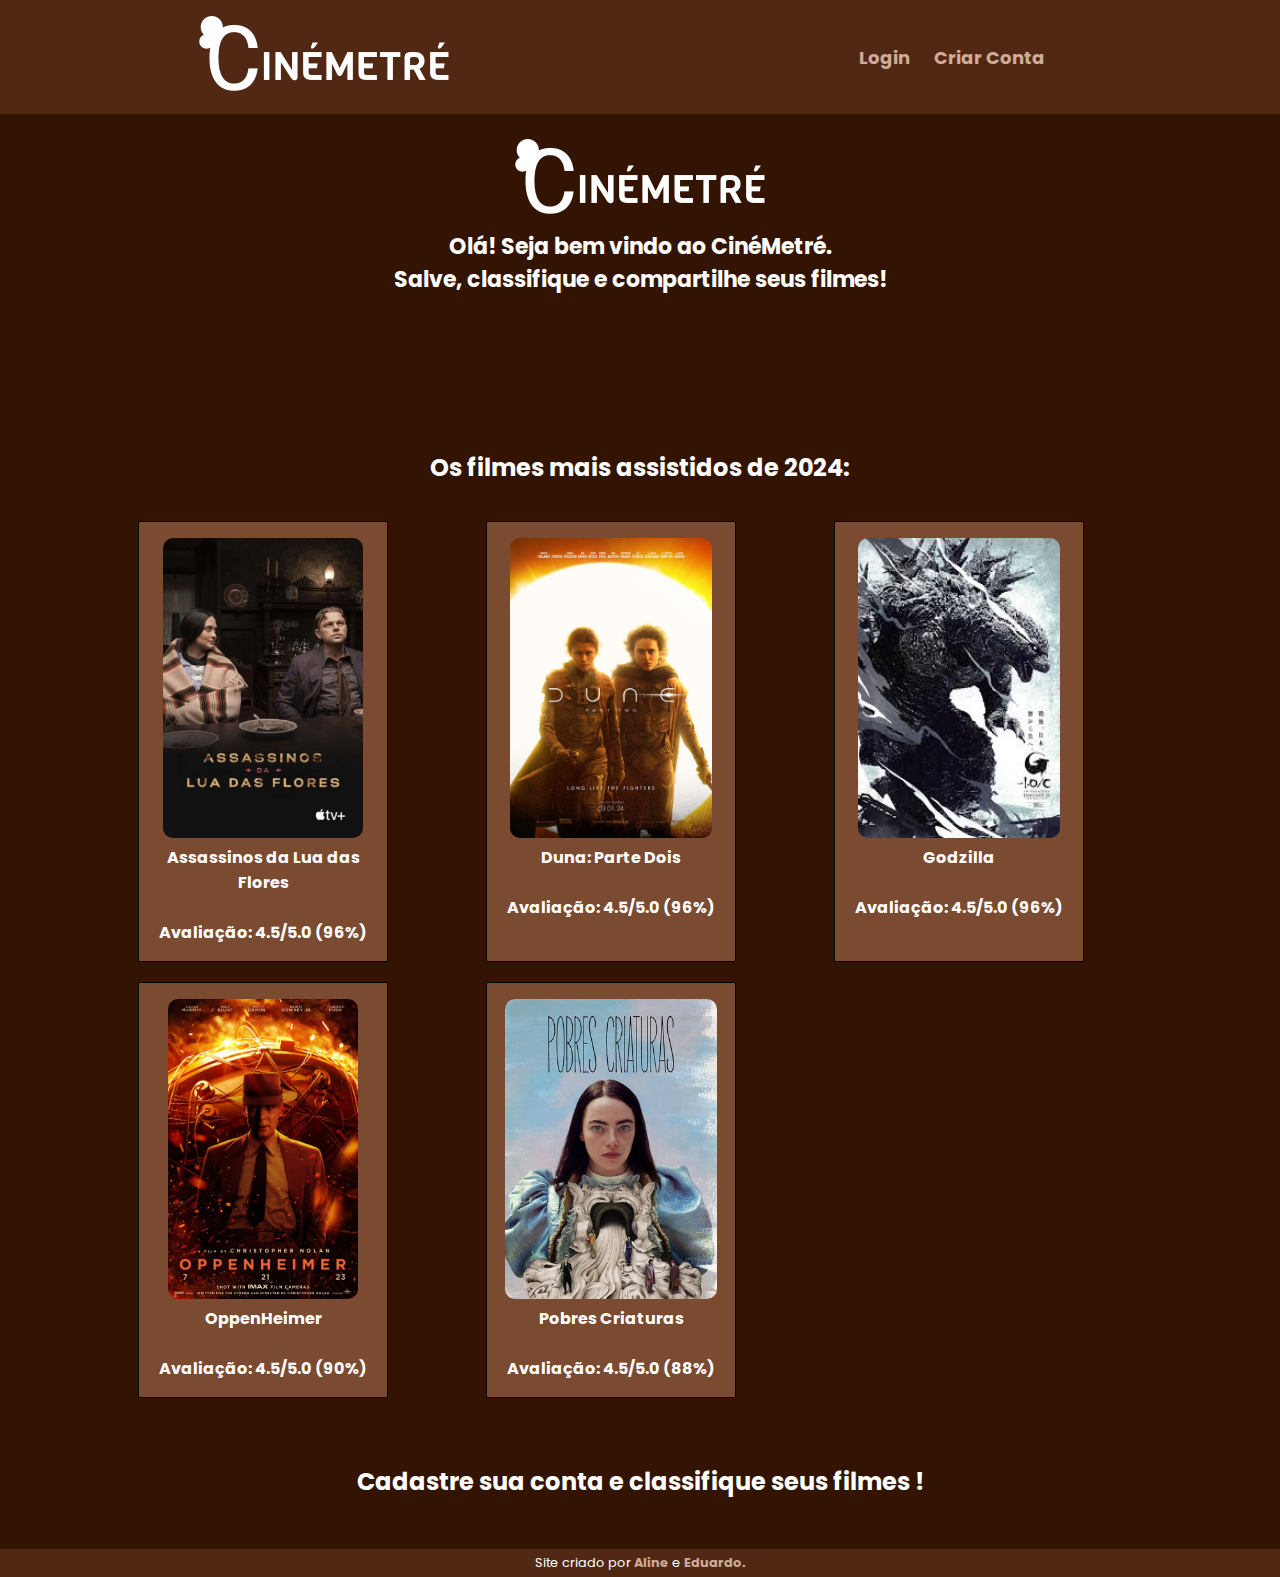
<file: index.html>
<!DOCTYPE html>
<html lang="pt-br">
  <head>
    <meta charset="UTF-8" />
    <meta name="viewport" content="width=device-width, initial-scale=1.0" />
    <title>Projeto - CinéMetré</title>
    <link rel="stylesheet" href="style.css" />
    <link
      rel="shortcut icon"
      href="./imagens/favicon.ico"
      type="image/x-icon"
    />
  </head>
  <body>
    <header class="header">
      <a href="./index.html"><img src="./imagens/CineMetre250Atualizado.png" alt="logoCinéMetré" />
      <nav class="nav-bar"></a>
        <ul>
          <li><a href="#" id="botaoLogin">Login</a></li>
          <li><a href="#" id="botaoCriarConta">Criar Conta</a></li>
          <li><p id="mensagemBoasVindas"></p></li>
        </ul>
      </nav>
    </header>

    <main>
      <section class="section-1">
        <img src="./imagens/CineMetre250Atualizado.png" alt="" />
        <h3>
          Olá! Seja bem vindo ao CinéMetré. <br />
          Salve, classifique e compartilhe seus filmes!
        </h3>
      </section>

      <section class="section-2">
        <h2>Os filmes mais assistidos de 2024:</h2>
        <div class="cards-wrapper">
          <div class="card">
            <img src="./imagens/Assassinos da Lua das Flores.jpg" alt="" />
            <p>Assassinos da Lua das Flores</p><br>
            <p>Avaliação: 4.5/5.0 (96%)</p>
          </div>
          <div class="card">
            <img src="./imagens/Duna .jpg" alt="" />
            <p>Duna: Parte Dois</p><br>
            <p>Avaliação: 4.5/5.0 (96%)</p>
          </div>
          <div class="card">
            <img src="./imagens/Godzilla.jpeg" alt="" />
            <p>Godzilla</p><br>
            <p>Avaliação: 4.5/5.0 (96%)</p>
          </div>
          <div class="card">
            <img src="./imagens/oppenHeimer.webp" alt="" />
            <p>OppenHeimer</p><br>
            <p>Avaliação: 4.5/5.0 (90%)</p>
          </div>
          <div class="card">
            <img src="./imagens/pobreCriaturas.jpeg" alt="" />
            <p>Pobres Criaturas</p><br>
            <p>Avaliação: 4.5/5.0 (88%)</p>
          </div>
        </div>
      </section>

      <h2 class="tituloCadastro">Cadastre sua conta e classifique seus filmes !</h2>

    </main>

    <dialog id="criarConta">
      <form id="formCadastro">
        <h2>Criar conta</h2>
        <label for="nmCompleto"> Nome Completo:</label><br>
        <input type="text" name="nmCompleto" id="nmCompleto" required/><br/>
        <label for="emailCadastro"> Email: </label><br>
        <input
          type="text"
          name="emailCadastro"
          id="emailCadastro"
          required
        /><br/>
        <label for="dtNascimento">Data de Nascimento:</label><br>
        <input type="date" name="dtNascimento" id="dtNascimento" required/><br>
        <label for="telefone">Telefone:</label><br>
        <input
          type="number"
          name="telefone"
          id="telefone"
          placeholder="(99) 99999-9999"
          required
        /><br>
        <label for="senhaCadastro"> Senha:</label><br>
        <input
          type="password"
          name="senhaCadastro"
          id="senhaCadastro"
          required
        /><br/>

        <button type="button" id="btnFechar">Sair</button>
        <button type="submit">Cadastrar</button><br>
      </form>
    </dialog>

    <dialog id="login">
      <form id="formLogin">
        <h2>Login</h2>
        <label for="emailLogin"> E-mail:</label>
        <input type="text" name="emailLogin" id="emailLogin" /><br />
        <label for="senhaLogin"> Senha: </label>
        <input type="password" name="senhaLogin" id="senhaLogin" /><br />
        <button type="button" id="fecharLogin">Sair</button>
        <button type="submit">Entrar</button>
      </form>
    </dialog>
    <footer>
      <p>Site criado por <a href="https://www.linkedin.com/in/aline-matoso-0b919326a/" target="_blank" rel="noopener noreferrer">Aline</a> e <a href="https://www.linkedin.com/in/eduardo-moraes-81286b262/" target="_blank">Eduardo.</a></p>
    </footer>
    <script src="script.js"></script>
  </body>
</html>

<!--

NOMES: Aline Matoso de Lima // Eduardo de Araujo Felix de Moraes  

-->
</file>
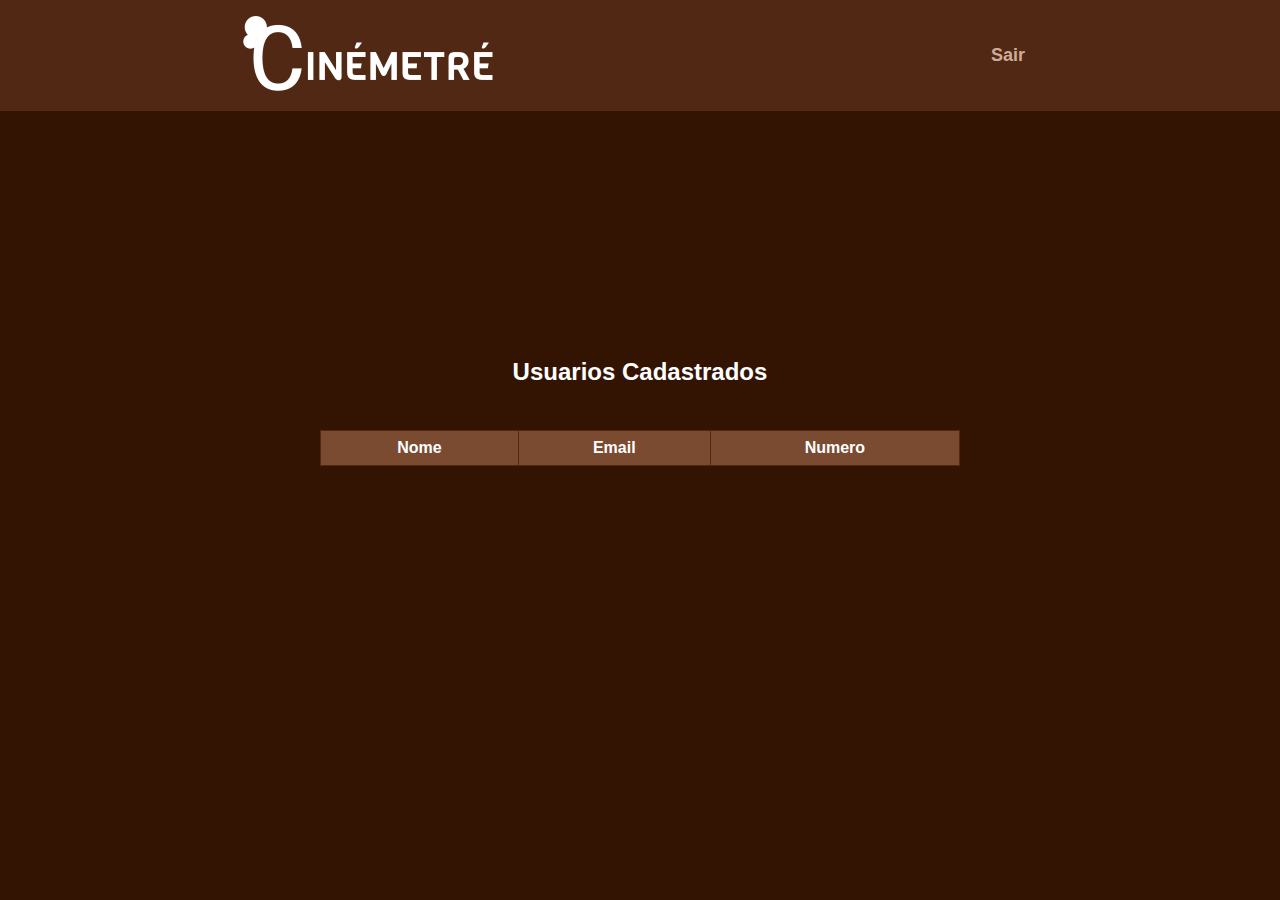
<file: admin/admin.html>
<!DOCTYPE html>
<html lang="pt-br">
<head>
    <meta charset="UTF-8">
    <meta name="viewport" content="width=device-width, initial-scale=1.0">
    <title>Document</title>
    <link rel="stylesheet" href="admin.css">
</head>
<body>
    <header class="header">
        <a href="../index.html"><img src="../imagens/CineMetre250Atualizado.png" alt="logoCinéMetré"/>
           <nav class="nav-bar">
             <ul>
               <li><a href="#" id="logout"> Sair</a></li>
             </ul>
           </nav>
         </header>
       <section class="listUsuario">
           <table id="formUsuario">
               <h2 class="tituloTabela">Usuarios Cadastrados</h2>
               <thead>
                   <tr>
                       <th class="nomeUsuario">Nome</th>
                       <th class="emailUsuario">Email</th>
                       <th class="numeroUsuario">Numero</th>
                   </tr>
               </thead>
               <tbody id="tabelaBody">
               </tbody>
           </table>
       </section>
       <script src="admin.js"></script>
</body>
</html>
</file>
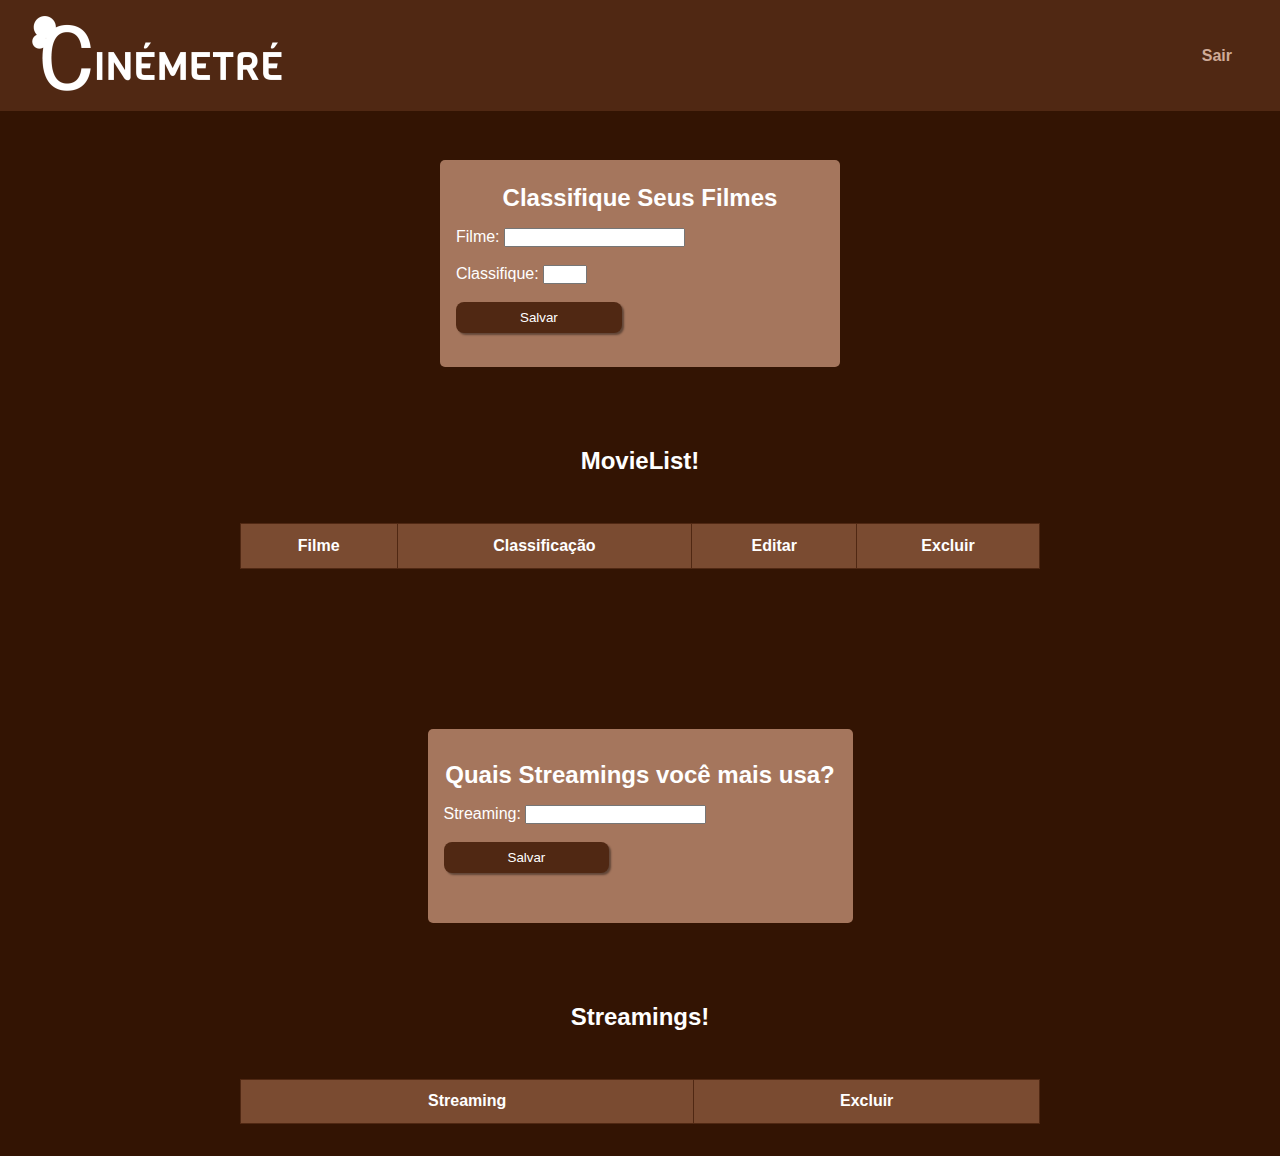
<file: movielist/formulario.html>
<!DOCTYPE html>
<html lang="pt-br">
<head>
   <meta charset="UTF-8">
   <meta name="viewport" content="width=device-width, initial-scale=1.0">
   <title>Monte sua MovieList</title>
   <link rel="stylesheet" href="styleForm.css" />
</head>
<body>
   <header class="header">
    <a href="../index.html"><img src="../imagens/CineMetre250Atualizado.png" alt="logoCinéMetré"/>
       <nav class="nav-bar">
         <ul>
          <li><a href="#" id="logout">Sair</a></li>
         </ul>
       </nav>
     </header>
   <section class="sessaoMovie-1">
       <form class="formMovie">
           <h2>Classifique Seus Filmes</h2>
           <label for="filme">Filme: </label>
           <input type="text" name="filme" id="filme" required> <br><br>
           <label for="classificacao">Classifique: </label>
           <input type="number" name="classificacao" id="classificacao" min="1" max="5" required><br><br>
           <button type="submit" class="botaoClassificacao">Salvar</button><br><br>
       </form>


       <table id="tabelaDeFilmes">
           <h2 class="tituloTabela">MovieList!</h2>
           <thead class="listaMovie">
               <tr>
                   <th class="colunaFilme">Filme</th>
                   <th class="colunaClassificacao">Classificação</th>
                   <th class="colunaEditar">Editar</th>
                   <th class="colunaExcluir">Excluir</th>
               </tr>
           </thead>
           <tbody>
           </tbody>
       </table>
   </section>

   <section class="classStreaming">
    <form class="formStreaming">
      <h2>Quais Streamings você mais usa?</h2>
      <label for="streaming">Streaming: </label>
      <input type="text" name="streaming" id="streaming" required> <br><br>
      <button type="submit" class="botaoStreaming">Salvar</button><br><br>
    </form>
    <table id="tabelaDeStreamings">
      <h2 class="tituloTabela">Streamings!</h2>
      <thead>
        <tr>
          <th class="colunaStreaming">Streaming</th>
          <th class="colunaDeletar">Excluir</th>
        </tr>
      </thead>
      <tbody>
      </tbody>
    </table>
  </section>
   <script src="scriptform.js"></script>
</body>
</html>
</file>
<file: style.css>
@charset "UTF-8";

@import url("https://fonts.googleapis.com/css2?family=Bebas+Neue&family=Poppins:ital,wght@0,100;0,200;0,300;0,400;0,500;0,600;0,700;0,800;0,900;1,100;1,200;1,300;1,400;1,500;1,600;1,700;1,800;1,900&display=swap");

:root {
  --cor0: #f9e8df;
  --cor1: #cfab98;
  --cor2: #a5765d;
  --cor3: #7a4b31;
  --cor4: #502813;
  --cor5: #331403;
}

* {
  font-family: "Poppins", sans-serif;
  padding: 0;
  margin: 0;
  box-sizing: border-box;
  text-decoration: none;
}
header {
  background-color: var(--cor4);
  display: flex;
  align-items: center;
  justify-content: space-around;
  padding: 1rem 0;
  width: 100%;
  position: fixed;
  z-index: 1000;
}

#mensagemBoasVindas{
  color: var(--cor1);
  font-size: 18px;
  font-weight: bold;
  display: flex;
  align-items: right;
}

body {
  background: var(--cor5);
  background-repeat: no-repeat;
}
ul {
  list-style-type: none;
}
.nav-bar ul {
  display: flex;
}
.nav-bar li {
  padding: 0 12px;
}

.nav-bar li a {
  color: var(--cor1);
  font-size: 18px;
  font-weight: bold;
  transition: ease-in 0.15s;
}

.nav-bar li a:hover {
  background-color: rgba(255, 255, 255, 0.4);
  transition: ease-out 0.15s;
  border-radius: 4px;
  padding: 6px 0;
}

h3 {
  color: white;
  font-size: 22px;
  text-align: center;
}
.section-1 {
  display: flex;
  align-items: center;
  justify-content: center;
  flex-direction: column;
  height: 50vh;
}

.section-1 h3 {
  padding: 1rem 0;
}

#login,
#criarConta {
  left: 50%;
  top: 50%;
  transform: translate(
    -50%,
    -50%
  );
}

dialog {
  background-color: var(--cor4);
  width: 40%;
  min-width: 300px;
  padding: 20px;
  padding-top: 10px;
  border: 0px;
  border-radius: 10px;
  box-shadow: 5px 5px 10px rgba(0, 0, 0, 0.5);
}

dialog button{ margin-top: 20px;}

dialog::backdrop{
    background-color: rgba(0, 0, 0, 0.6);
    backdrop-filter: blur(10px);
}

dialog p.erro{
  padding: 10px;
  background-color: rgb(255, 190, 190);
  color: rgb(86, 2, 2);
  text-align: center;
}

#login h2 {
  padding: 8px 0px;
}

#criarConta {
  width: 20%;
}

#formCadastro h2,
label {
  color: white;
}

#formLogin h2 {
  color: white;
}

input,
select,
textarea {
  width: 80%;
  padding: 10px;
  border: 1px solid #ccc;
  border-radius: 5px;
  margin: 5px;
}

button {
  background-color: var(--cor2);
  color: #fff;
  border: none;
  border-radius: 5px;
  padding: 10px 20px;
  margin: 10px;
  cursor: pointer;
}

button:hover {
  background-color: var(--cor3);
}

button[type="button"] {
  color: white;
  background-color: var(--cor2);
}
button[type="button"]:hover {
  background-color: var(--cor3);
}

dialog button {
  margin-top: 20px;
}

dialog::backdrop {
  background-color: rgba(0, 0, 0, 0.6);
  backdrop-filter: blur(10px);
}

.section-2 {
  padding: 0px 10%;
}

.section-2 h2 {
  color: white;
  padding-bottom: 20px;
  text-align: center;
}

.card {
  border: solid 1px;
  max-width: 250px;
  text-align: center;
  padding: 1rem 1rem;
  background-color: var(--cor3);
  margin: 0 10px;
  transition: transform 0.3s ease;
  cursor: pointer;
}

.card:hover {
  transform: scale(1.05);
  box-shadow: 0 4px 10px rgba(0, 0, 0, 0.2);
}

.card img {
  height: 300px;
  border-radius: 10px;
}

.card p {
  font-weight: bold;
  color: white;
}

.cards-wrapper {
  display: grid;
  justify-content: space-between;
  grid-template-columns: repeat(auto-fit, minmax(250px, 1fr));
  padding: 1rem 0;
  gap: 20px;
}

.tituloCadastro {
  color: white;
  text-align: center;
  margin: 50px;
}

footer {
  background-color: var(--cor4);
  color: white;
  text-align: center;
  font-size: 0.8rem;
  padding: 5px;
  width: 100%;
}

footer > p > a {
  color: var(--cor1);
  font-weight: bold;
  text-decoration: none;
}

footer > p > a:hover {
  background-color: var(--cor0);
  padding: 2px;
  border-radius: 2px;
  text-decoration: underline;
}
</file>
<file: admin/admin.css>
:root {
    --cor0: #f9e8df;
    --cor1: #cfab98;
    --cor2: #a5765d;
    --cor3: #7a4b31;
    --cor4: #502813;
    --cor5: #331403;
  }
  
  * {
    padding: 0;
    margin: 0;
    box-sizing: border-box;
    text-decoration: none;
    font-weight: bold;
    font-family: Arial, Helvetica, sans-serif;
  }
  
  header {
    background-color: var(--cor4);
    display: flex;
    align-items: center;
    justify-content: space-around;
    padding: 1rem 0;
    width: 100%;
    position: fixed;
  }
  
  body {
    background: var(--cor5);
    background-repeat: no-repeat;
  }
  ul {
    list-style-type: none;
  }
  .nav-bar ul {
    display: flex;
  }
  
  .nav-bar li {
    padding: 0 12px;
  }
  
  .nav-bar li a {
    color: var(--cor1);
    font-size: 18px;
    font-weight: bold;
    transition: ease-in 0.15s;
  }
  
  .nav-bar li a:hover {
    background-color: rgba(255, 255, 255, 0.4);
    transition: ease-out 0.15s;
    border-radius: 4px;
    padding: 6px 0.5px;
  }
  
  h2,
  label {
    color: white;
  }
  
  .listUsuario {
    display: flex;
    align-items: center;
    justify-content: center;
    flex-direction: column; 
    height: 800px;
    border-radius: 12px;
    box-shadow: rgba(255, 255, 255, 0.4);
  }
  
  .listUsuario button {
    background-color: var(--cor4);
    color: white;
    border: none;
    width: 45px;
    height: 20px;
    border-radius: 3px;
    box-shadow: 2px 2px 2px rgba(0, 0, 0, 0.411);
  }
  
  .listUsuario button:hover {
    background-color: var(--cor3);
    cursor: pointer;
  }
  
  .formUsuario {
    background-color: var(--cor2);
    width: 400px;
    font-weight: bold;
    border-radius: 5px;
    margin: 20px;
    padding: 0px 75px;
  }
  
  .listUsuario h2,
  label {
    padding: 4px;
  }
  
  .tituloTabela {
    margin: 20px;
  }
  
  th {
    background-color: var(--cor3);
  }
  
  table {
    background-color: var(--cor2);
    width: 50%;
    border-collapse: collapse;
    margin-top: 20px;
  }
  
  table th,
  table td {
    color: white;
    border: 1px solid var(--cor4);
    padding: 8px;
    text-align: center;
  }
</file>
<file: movielist/styleForm.css>
:root {
  --cor0: #f9e8df;
  --cor1: #cfab98;
  --cor2: #a5765d;
  --cor3: #7a4b31;
  --cor4: #502813;
  --cor5: #331403;
}

* {
  margin: 0;
  padding: 0;
  box-sizing: border-box;
}

body {
  background: var(--cor5);
  color: white;
  font-family: Arial, sans-serif;
}

header {
  background-color: var(--cor4);
  position: fixed;
  top: 0;
  width: 100%;
  z-index: 1000;
  display: flex;
  justify-content: space-between;
  align-items: center;
  padding: 1rem 2rem;
  color: var(--cor0);
}

#logout:hover {
  background-color: var(--cor2);
  padding: 4px 9px;
  border-radius: 4px;
  transition: ease 0.2s;
}

header h1 {
  font-size: 1.5rem;
}

.nav-bar ul {
  list-style: none;
  display: flex;
}

.nav-bar li {
  margin: 0 1rem;
}

.nav-bar a {
  color: var(--cor1);
  text-decoration: none;
  font-weight: bold;
  transition: 0.3s;
}

.nav-bar a:hover {
  color: var(--cor0);
}

main {
  padding-top: 80px;
}

.sessaoMovie-1 {
  margin: 2rem auto;
}

.formMovie {
  background: var(--cor2);
  margin: 10rem auto 5rem;
  border-radius: 5px;
  width: 90%;
  max-width: 400px;
  padding: 1.5rem 1rem;
}

.formMovie, h2 {
  padding-bottom: 1rem;
}

.tituloTabela,
h2 {
  text-align: center;
}

#tabelaDeFilmes {
  margin: 2rem auto;
  width: 90%;
  max-width: 800px;
  border-collapse: collapse;
}

#tabelaDeFilmes th,
#tabelaDeFilmes td {
  padding: 0.8rem;
  text-align: center;
  border: 1px solid var(--cor4);
}

#tabelaDeFilmes th {
  background: var(--cor3);
}

#tabelaDeFilmes tbody {
  overflow-y: auto;
  background-color: var(--cor2);
}

.botaoClassificacao, .botaoStreaming {
  background-color: var(--cor4);
  padding: 0.5rem 4rem;
  border-radius: 8px;
  color: white;
  border: none;
  cursor: pointer;
}

.botaoClassificacao:hover {
  background-color: var(--cor3);
  cursor: pointer;
}

button {
  background-color: var(--cor4);
  color: white;
  border: none;
  border-radius: 3px;
  box-shadow: 2px 2px 2px rgba(0, 0, 0, 0.411);
  padding: 0.5rem 0.75rem;
}

button:hover {
  background-color: var(--cor3);
  cursor: pointer;
}

.formStreaming {
  text-align: left;
  background: var(--cor2);
  margin: 10rem auto 5rem;
  border-radius: 5px;
  width: 90%;
  max-width: 425px;
  padding: 2rem 1rem;
}

#tabelaDeStreamings {
  margin: 2rem auto;
  width: 90%;
  max-width: 800px;
  border-collapse: collapse;
}

#tabelaDeStreamings th,
#tabelaDeStreamings td {
  padding: 0.8rem;
  text-align: center;
  border: 1px solid var(--cor4);
}

#tabelaDeStreamings th {
  background: var(--cor3);
}

#tabelaDeStreamings tbody {
  overflow-y: auto;
  background-color: var(--cor2);
}
</file>
